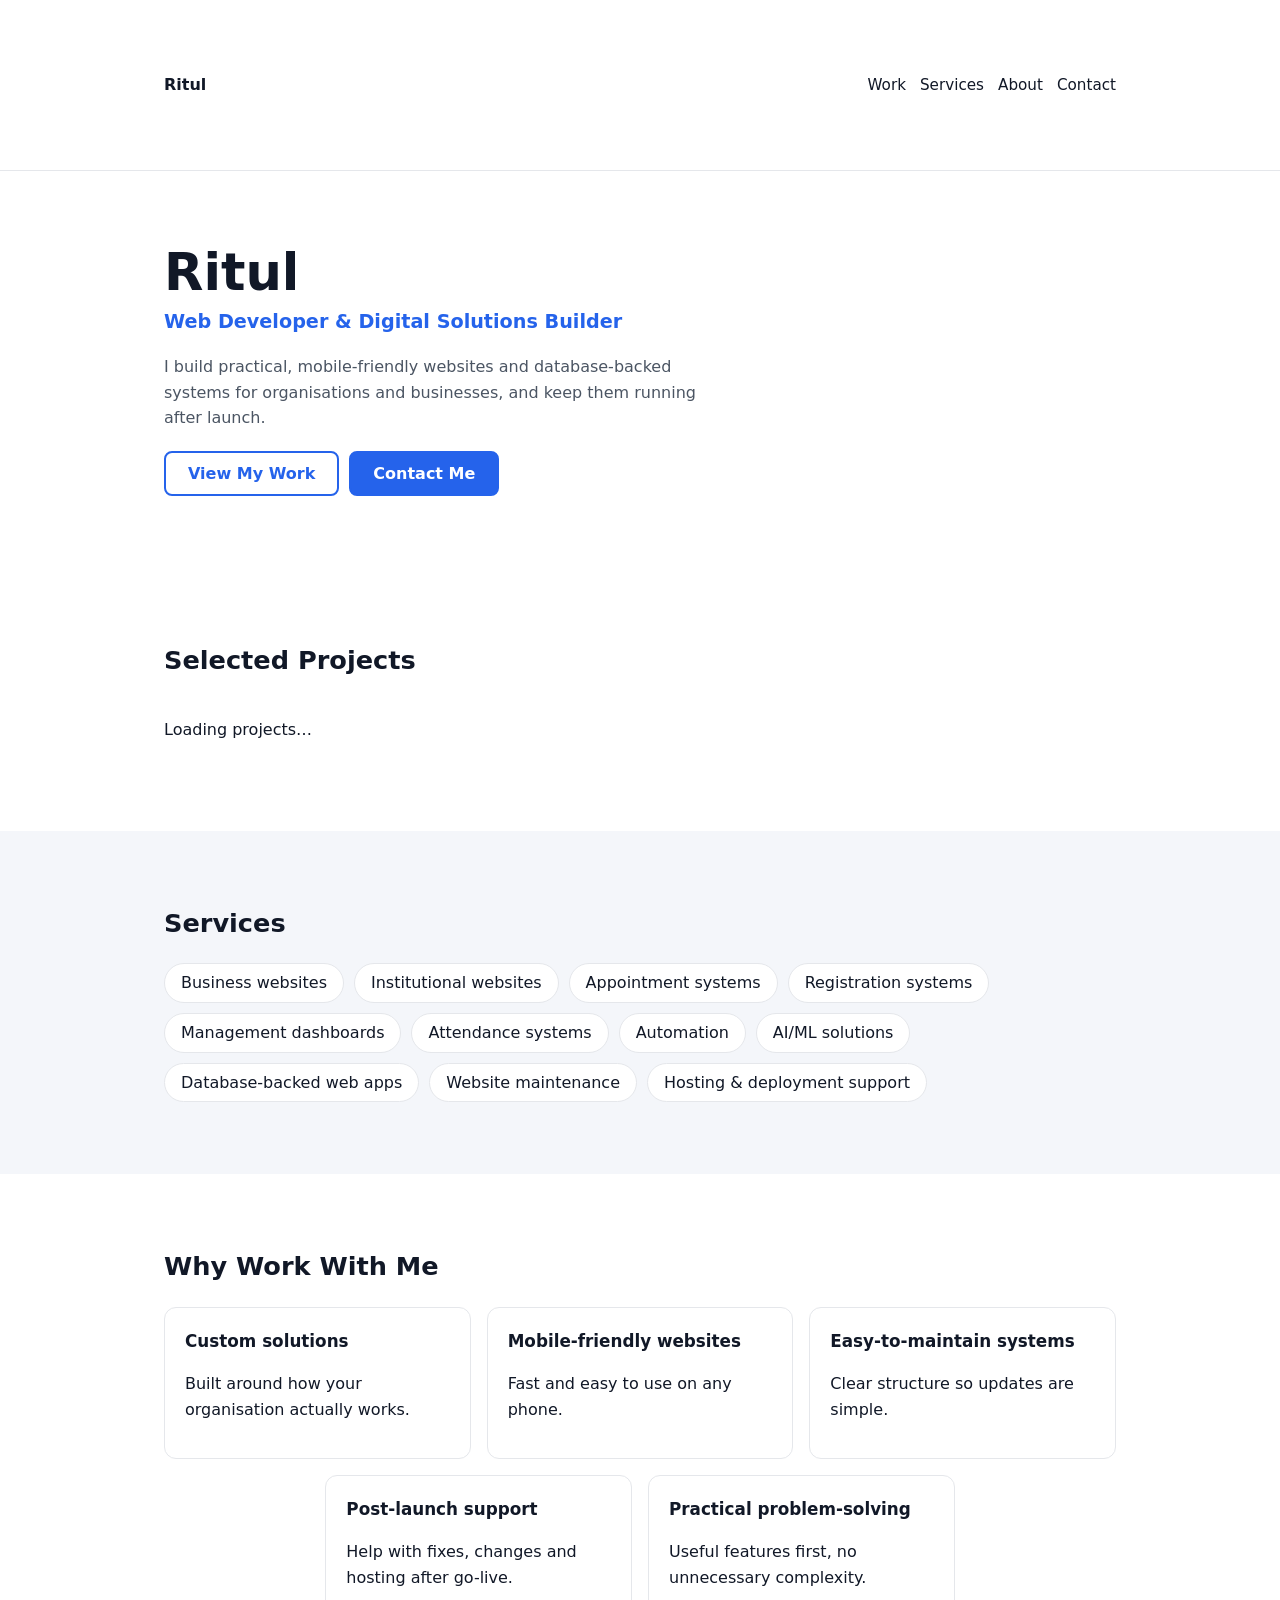
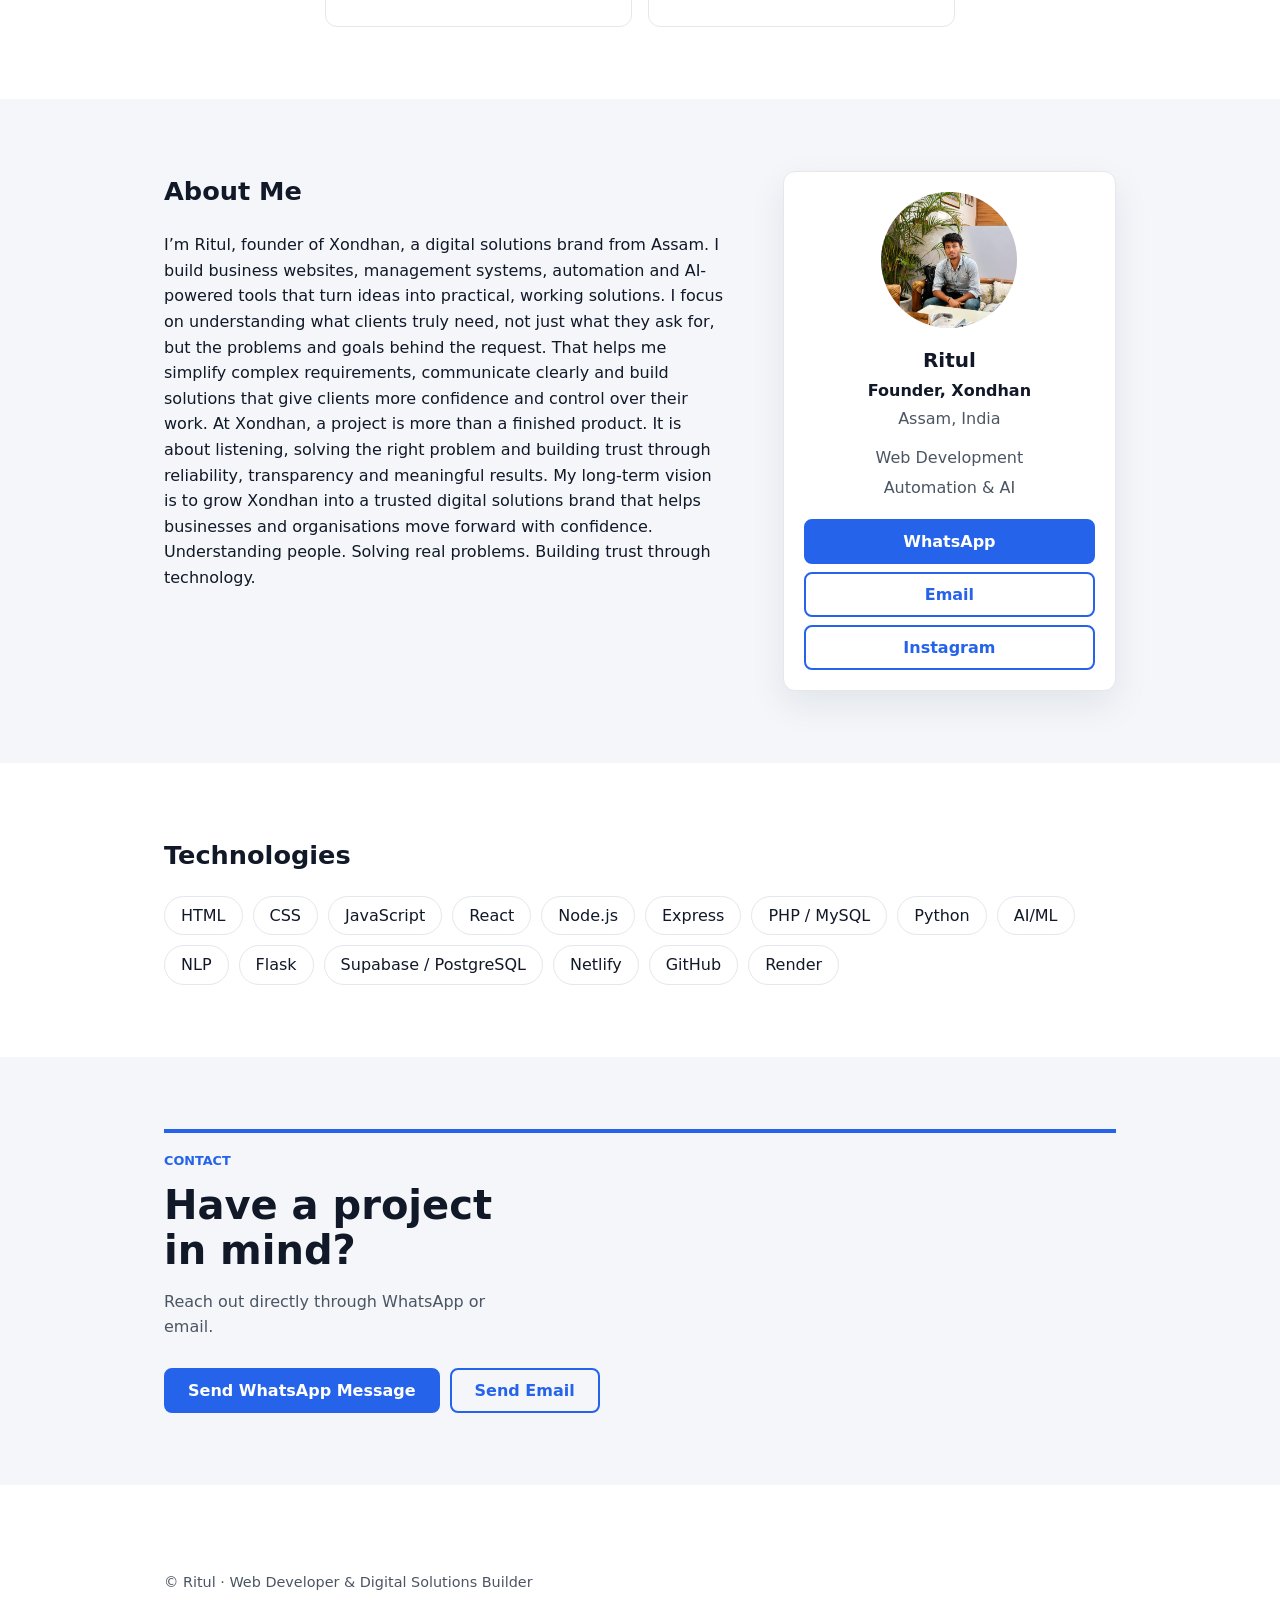
<file: index.html>
<!DOCTYPE html>
<html lang="en">

<head>
  <meta charset="utf-8">
  <meta name="viewport" content="width=device-width, initial-scale=1">
  <title>Ritul | Web Developer & Digital Solutions Builder</title>
  <meta name="description"
    content="Custom websites, appointment and registration systems, dashboards and automation for organisations and businesses.">
  <meta name="theme-color" content="#2563eb">
  <link rel="canonical" href="https://YOUR-SITE.netlify.app/">
  <!-- Open Graph: add a 1200x630 og.png to the project root -->
  <meta property="og:type" content="website">
  <meta property="og:title" content="Ritul | Web Developer & Digital Solutions Builder">
  <meta property="og:description"
    content="Practical, database-backed websites and systems for organisations and businesses.">
  <meta property="og:url" content="https://YOUR-SITE.netlify.app/">
  <meta property="og:image" content="https://YOUR-SITE.netlify.app/og.png">
  <meta name="twitter:card" content="summary_large_image">
  <link rel="icon"
    href="data:image/svg+xml,%3Csvg xmlns='http://www.w3.org/2000/svg' viewBox='0 0 32 32'%3E%3Crect width='32' height='32' rx='7' fill='%232563eb'/%3E%3Ctext x='16' y='22' font-size='16' font-family='sans-serif' font-weight='700' text-anchor='middle' fill='white'%3ER%3C/text%3E%3C/svg%3E">
  <link rel="stylesheet" href="style.css">
  <!-- Analytics (privacy-friendly): uncomment and set your domain, or enable Netlify Analytics in the dashboard -->
  <!-- <script defer data-domain="YOUR-SITE.netlify.app" src="https://plausible.io/js/script.js"></script> -->
</head>

<body>
  <a class="skip" href="#main">Skip to content</a>
  <header class="site-header">
    <div class="wrap bar">
      <a class="brand" href="#top">Ritul</a>
      <nav aria-label="Main"><a href="#work">Work</a><a href="#services">Services</a><a href="#about">About</a><a
          href="#contact">Contact</a></nav>
    </div>
  </header>

  <main id="main">
    <section class="hero wrap" id="top">
      <h1>Ritul</h1>
      <p class="title">Web Developer &amp; Digital Solutions Builder</p>
      <p class="lead">I build practical, mobile-friendly websites and database-backed systems for organisations and
        businesses, and keep them running after launch.</p>
      <div class="btns"><a class="btn ghost" href="#work">View My Work</a><a class="btn" href="#contact">Contact Me</a>
      </div>
    </section>

    <section class="wrap" id="work">
      <h2>Selected Projects</h2>
      <div id="projects" class="grid">
        <p>Loading projects…</p>
      </div>
      <button id="show-all-projects" class="btn ghost projects-toggle" type="button" hidden>Show all projects</button>
    </section>

    <section class="alt" id="services">
      <div class="wrap">
        <h2>Services</h2>
        <ul class="chips">
          <li>Business websites</li>
          <li>Institutional websites</li>
          <li>Appointment systems</li>
          <li>Registration systems</li>
          <li>Management dashboards</li>
          <li>Attendance systems</li>
          <li>Automation</li>
          <li>AI/ML solutions</li>
          <li>Database-backed web apps</li>
          <li>Website maintenance</li>
          <li>Hosting &amp; deployment support</li>
        </ul>
      </div>
    </section>

    <section class="wrap" id="why">
      <h2>Why Work With Me</h2>
      <div class="grid why-grid">
        <div class="card">
          <h3>Custom solutions</h3>
          <p>Built around how your organisation actually works.</p>
        </div>
        <div class="card">
          <h3>Mobile-friendly websites</h3>
          <p>Fast and easy to use on any phone.</p>
        </div>
        <div class="card">
          <h3>Easy-to-maintain systems</h3>
          <p>Clear structure so updates are simple.</p>
        </div>
        <div class="card">
          <h3>Post-launch support</h3>
          <p>Help with fixes, changes and hosting after go-live.</p>
        </div>
        <div class="card">
          <h3>Practical problem-solving</h3>
          <p>Useful features first, no unnecessary complexity.</p>
        </div>
      </div>
    </section>

    <section class="alt" id="about">
      <div class="wrap about-layout">
        <article class="card founder-card" aria-label="Founder profile">
          <div class="founder-photo-frame">
            <div id="founder-photo-fallback" class="founder-photo-fallback" aria-hidden="true">R</div>
            <img id="founder-photo" src="assets/ritul.jpg" alt="Ritul, founder of Xondhan" width="600" height="600" loading="lazy" decoding="async">
          </div>
          <h3>Ritul</h3>
          <p class="founder-role">Founder, Xondhan</p>
          <p class="founder-location">Assam, India</p>
          <ul class="founder-skills">
            <li>Web Development</li>
            <li>Automation &amp; AI</li>
          </ul>
          <div class="founder-links">
            <a class="btn" href="#contact" data-contact-link="contact-whatsapp">WhatsApp</a>
            <a class="btn ghost" href="#contact" data-contact-link="contact-email">Email</a>
            <a class="btn ghost" href="https://www.instagram.com/invites/contact/?utm_content=ogbkf3h&amp;dlrf=13o4k3us3rqeg" target="_blank" rel="noopener noreferrer">Instagram</a>
          </div>
        </article>
        <div class="about-copy">
          <h2>About Me</h2>
          <p>

I’m Ritul, founder of Xondhan, a digital solutions brand from Assam. I build business websites, management systems, automation and AI-powered tools that turn ideas into practical, working solutions.

I focus on understanding what clients truly need, not just what they ask for, but the problems and goals behind the request. That helps me simplify complex requirements, communicate clearly and build solutions that give clients more confidence and control over their work.

At Xondhan, a project is more than a finished product. It is about listening, solving the right problem and building trust through reliability, transparency and meaningful results. My long-term vision is to grow Xondhan into a trusted digital solutions brand that helps businesses and organisations move forward with confidence.

Understanding people. Solving real problems. Building trust through technology.
          </p>
        </div>
      </div>
    </section>

    <section class="wrap" id="tech">
      <h2>Technologies</h2>
      <ul class="chips">
        <li>HTML</li>
        <li>CSS</li>
        <li>JavaScript</li>
        <li>React</li>
        <li>Node.js</li>
        <li>Express</li>
        <li>PHP / MySQL</li>
        <li>Python</li>
        <li>AI/ML</li>
        <li>NLP</li>
        <li>Flask</li>
        <li>Supabase / PostgreSQL</li>
        <li>Netlify</li>
        <li>GitHub</li>
        <li>Render</li>
      </ul>
    </section>

    <!-- Hidden unless testimonials.json has entries -->
    <section class="alt" id="testimonials" hidden>
      <div class="wrap">
        <h2>Testimonials</h2>
        <div id="tlist" class="grid"></div>
      </div>
    </section>

    <section class="alt contact-section" id="contact">
      <div class="wrap contact-layout">
        <div class="contact-info">
          <p class="contact-kicker">CONTACT</p>
          <h2>Have a project in mind?</h2>
          <p>Reach out directly through WhatsApp or email.</p>
          <div class="btns contact-links">
            <a class="btn" href="https://wa.me/919365733141?text=Hi%2C%20I%27d%20like%20to%20discuss%20a%20project"
              id="contact-whatsapp" rel="noopener">Send WhatsApp Message</a>
            <a class="btn ghost" href="mailto:rituldas340@gmail.com" id="contact-email">Send Email</a>
          </div>
        </div>
      </div>
    </section>
  </main>

  <footer class="wrap foot">
    <p>© <span id="yr"></span> Ritul · Web Developer &amp; Digital Solutions Builder</p>
  </footer>
  <dialog id="project-gallery" class="gallery-dialog" aria-label="Project screenshots">
    <div class="gallery-header">
      <p id="gallery-position" aria-live="polite"></p>
      <button id="gallery-close" class="gallery-control" type="button" aria-label="Close gallery">Close</button>
    </div>
    <div class="gallery-content">
      <button id="gallery-prev" class="gallery-control gallery-step" type="button" aria-label="Previous image">Previous</button>
      <figure>
        <img id="gallery-image" alt="" width="1200" height="750">
        <figcaption id="gallery-caption"></figcaption>
      </figure>
      <button id="gallery-next" class="gallery-control gallery-step" type="button" aria-label="Next image">Next</button>
    </div>
  </dialog>
  <script src="script.js"></script>
  <script type="module" src="supabase.js"></script>
</body>

</html>
</file>
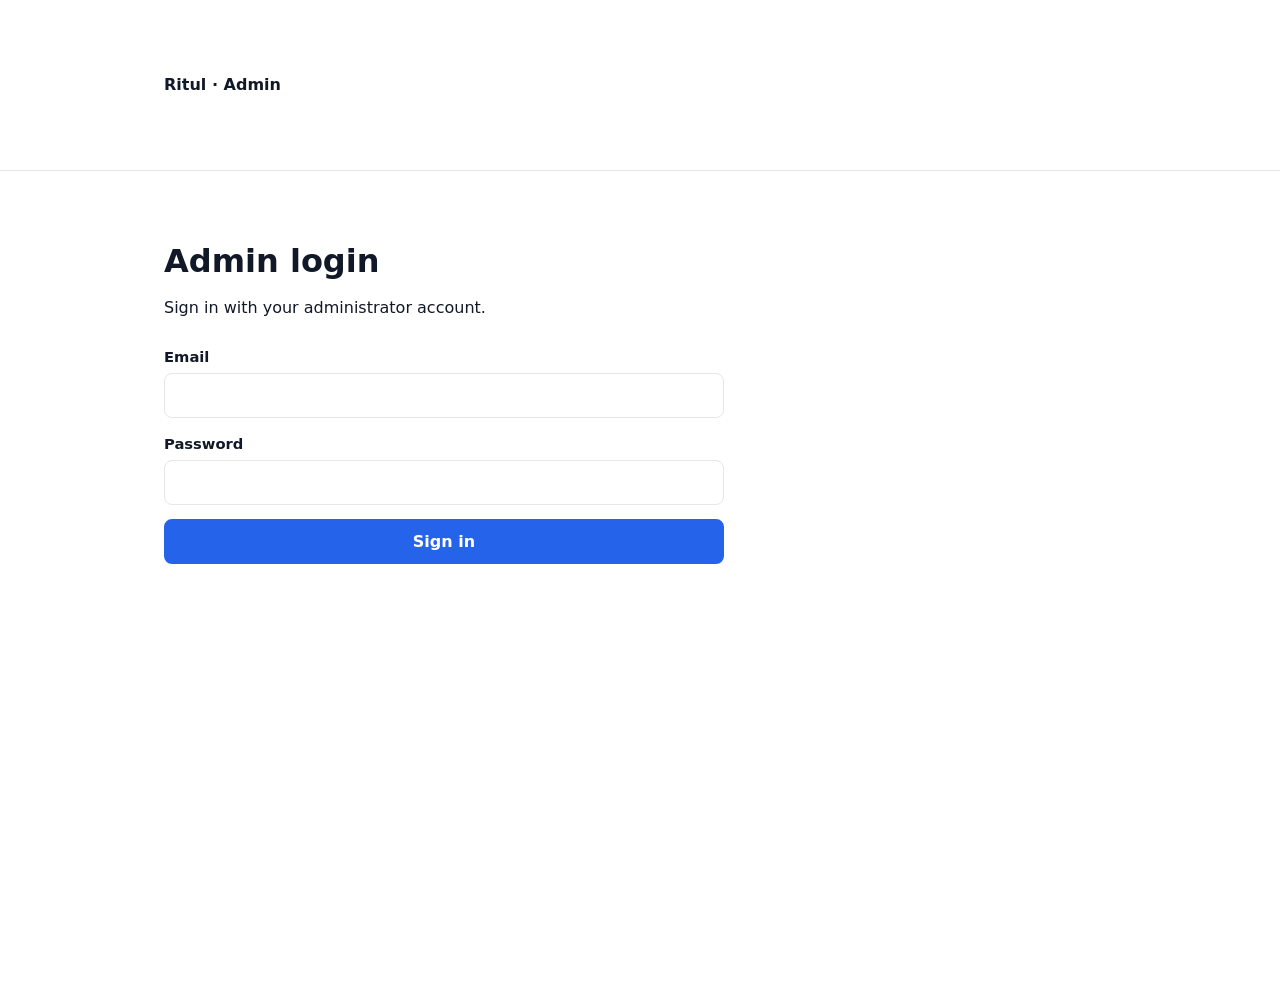
<file: admin.html>
<!DOCTYPE html>
<html lang="en">

<head>
  <meta charset="utf-8">
  <meta name="viewport" content="width=device-width, initial-scale=1">
  <meta name="robots" content="noindex, nofollow">
  <title>Project Admin | Ritul</title>
  <link rel="stylesheet" href="style.css">
</head>

<body>
  <header class="site-header">
    <div class="wrap bar">
      <a class="brand" href="index.html">Ritul · Admin</a>
    </div>
  </header>

  <main class="admin-shell wrap">
    <section id="login-panel" aria-labelledby="login-title">
      <h1 id="login-title" class="admin-title">Admin login</h1>
      <p>Sign in with your administrator account.</p>
      <form id="admin-login" class="admin-login-form">
        <label>Email<input name="email" type="email" required autocomplete="username"></label>
        <label>Password<input name="password" type="password" required autocomplete="current-password"></label>
        <button class="btn" type="submit">Sign in</button>
        <p id="login-status" class="admin-status" role="status" aria-live="polite"></p>
      </form>
    </section>

    <section id="dashboard" hidden aria-labelledby="dashboard-title">
      <div class="admin-heading-row">
        <div>
          <h1 id="dashboard-title" class="admin-title">Projects</h1>
          <p>Manage which projects appear on the portfolio.</p>
        </div>
        <div class="admin-actions">
          <button class="btn" id="new-project" type="button">Add project</button>
          <button class="btn ghost" id="logout" type="button">Log out</button>
        </div>
      </div>
      <p id="dashboard-status" class="admin-status" role="status" aria-live="polite"></p>

      <section class="visit-statistics" aria-labelledby="visit-statistics-title">
        <div class="visit-statistics-header">
          <h2 id="visit-statistics-title">Traffic</h2>
          <button id="refresh-visit-stats" class="admin-small-button" type="button">Refresh</button>
        </div>
        <div class="visit-stat-grid">
          <article class="visit-stat"><span>Total visits</span><strong id="visit-total">—</strong></article>
          <article class="visit-stat"><span>Instagram</span><strong id="visit-instagram">—</strong></article>
          <article class="visit-stat"><span>Facebook</span><strong id="visit-facebook">—</strong></article>
        </div>
        <p id="visit-stats-status" class="admin-status" role="status" aria-live="polite"></p>
      </section>

      <form id="project-form" class="admin-project-form" hidden>
        <h2 id="project-form-title">Add project</h2>
        <input name="id" type="hidden">
        <label>Title<input name="title" required maxlength="200"></label>
        <label>Description<textarea name="description" rows="4" maxlength="2000"></textarea></label>
        <label>Technologies<input name="tech" placeholder="HTML, CSS, JavaScript"></label>
        <label>Live link (optional)<input name="link" type="url" placeholder="https://example.com"></label>
        <label>Note (optional)<input name="note" maxlength="300" placeholder="Live demo on request"></label>
        <label>Project screenshots<input id="project-images" type="file" accept="image/jpeg,image/png,image/webp" multiple></label>
        <p class="admin-image-reminder">Blur or hide any sensitive data (names, phone numbers, faces, IDs) before uploading.</p>
        <p id="image-status" class="admin-status" role="status" aria-live="polite"></p>
        <div id="image-previews" class="image-preview-list" aria-live="polite"></div>
        <label>Display order<input name="display_order" type="number" step="1" value="0" required></label>
        <label class="admin-checkbox"><input name="visible" type="checkbox" checked> Visible on portfolio</label>
        <div class="admin-actions">
          <button class="btn" type="submit">Save project</button>
          <button class="btn ghost" id="cancel-edit" type="button">Cancel</button>
        </div>
        <p id="form-status" class="admin-status" role="status" aria-live="polite"></p>
      </form>

      <div class="admin-table-wrap">
        <table class="admin-table">
          <thead>
            <tr><th scope="col">Project</th><th scope="col">Order</th><th scope="col">Visibility</th><th scope="col">Actions</th></tr>
          </thead>
          <tbody id="project-rows"></tbody>
        </table>
      </div>
    </section>
  </main>

  <script src="script.js"></script>
  <script type="module" src="admin.js"></script>
</body>

</html>
</file>
<file: style.css>
/* One accent colour, system fonts (fast), fixed light theme */
:root{color-scheme:light;--bg:#fff;--alt:#f4f6fa;--text:#111827;--muted:#4b5563;--line:#e5e7eb;--card:#f3f4f6;--accent:#2563eb;--accent-text:#fff;--border:#e5e7eb}
*{box-sizing:border-box}
html{scroll-behavior:smooth;scroll-padding-top:64px}
@media (prefers-reduced-motion:reduce){html{scroll-behavior:auto}}
body{margin:0;font:16px/1.6 system-ui,-apple-system,"Segoe UI",Roboto,sans-serif;background:var(--bg);color:var(--text)}
.wrap{max-width:1000px;margin:0 auto;padding:48px 20px}
.alt{background:var(--alt)}
h1{font-size:2.4rem;margin:0;line-height:1.15}
h2{font-size:1.6rem;margin:0 0 20px}
h3{margin:0 0 6px;font-size:1.05rem}
.title{font-size:1.2rem;color:var(--accent);font-weight:600;margin:6px 0 14px}
.lead{max-width:560px;color:var(--muted)}
a{color:var(--accent)}
:focus-visible{outline:3px solid var(--accent);outline-offset:2px}
.skip{position:absolute;left:-999px}.skip:focus{left:8px;top:8px;background:var(--bg);padding:8px;z-index:20}
.site-header{position:sticky;top:0;z-index:10;background:var(--bg);border-bottom:1px solid var(--line)}
.bar{display:flex;justify-content:space-between;align-items:center;padding:12px 20px}
.brand{font-weight:700;text-decoration:none;color:var(--text)}
nav a{margin-left:14px;text-decoration:none;color:var(--text);font-size:.95rem}
nav a:hover{color:var(--accent)}
.btns{display:flex;flex-wrap:wrap;gap:10px;margin-top:20px}
/* Primary button: solid accent */
.btn{display:inline-block;padding:11px 22px;border-radius:8px;background:var(--accent);color:var(--accent-text);font:600 1rem system-ui,sans-serif;text-decoration:none;border:2px solid var(--accent);cursor:pointer;transition:opacity .15s}
.btn:hover{opacity:.85}
/* Secondary / ghost button: outline only */
.btn.ghost{background:transparent;color:var(--accent);border-color:var(--accent)}
.btn.ghost:hover{background:var(--accent);color:var(--accent-text);opacity:1}
.grid{display:grid;gap:16px;grid-template-columns:1fr}
.card{border:1px solid var(--line);background:var(--bg);border-radius:12px;padding:20px}
.alt .card{background:var(--bg)}
.card dt{font-weight:600;margin-top:10px;font-size:.85rem;text-transform:uppercase;letter-spacing:.04em;color:var(--muted)}
.card dd{margin:2px 0 0}
.tag{display:inline-block;font-size:.75rem;border:1px solid var(--accent);color:var(--accent);border-radius:99px;padding:1px 10px;margin-bottom:8px}
.chips{list-style:none;margin:0;padding:0;display:flex;flex-wrap:wrap;gap:10px}
.chips li{border:1px solid var(--line);background:var(--bg);border-radius:99px;padding:6px 16px}
form{display:grid;gap:14px;max-width:560px}
label{display:grid;gap:4px;font-weight:600;font-size:.92rem}
input,select,textarea{font:inherit;padding:10px;border:1px solid var(--line);border-radius:8px;background:var(--bg);color:var(--text)}
.fh{margin-top:36px}
.hp{position:absolute;left:-9999px}
#status{margin:0;font-weight:600}
.foot{color:var(--muted);font-size:.9rem;padding-top:20px;padding-bottom:30px}
@media (min-width:700px){.grid{grid-template-columns:1fr 1fr}.why-grid{grid-template-columns:repeat(6,1fr)}.why-grid>.card{grid-column:span 2}.why-grid>.card:nth-child(4){grid-column:2 / span 2}.why-grid>.card:nth-child(5){grid-column:4 / span 2}h1{font-size:3.2rem}.wrap{padding:72px 24px}}

@media (max-width:420px){nav a{display:inline-flex;align-items:center;min-height:44px;margin-left:8px;font-size:.85rem}}

.admin-shell{min-height:calc(100vh - 64px)}
.admin-title{font-size:2rem;margin-bottom:8px}
.admin-login-form{margin-top:24px}
.admin-heading-row{display:flex;justify-content:space-between;align-items:center;gap:20px;margin-bottom:16px}
.admin-actions,.admin-row-actions{display:flex;align-items:center;gap:8px;flex-wrap:wrap}
.admin-status{min-height:1.6em;margin:8px 0;font-weight:600;color:var(--muted)}
.visit-statistics{margin:20px 0 28px}
.visit-statistics-header{display:flex;justify-content:space-between;align-items:center;margin-bottom:10px}
.visit-statistics-header h2{margin:0;font-size:1.15rem}
.visit-stat-grid{display:grid;grid-template-columns:repeat(3,minmax(0,1fr));gap:12px}
.visit-stat{display:flex;flex-direction:column;gap:4px;min-width:0;padding:14px;border:1px solid var(--line);border-radius:6px;background:var(--card)}
.visit-stat span{color:var(--muted);font-size:.9rem}
.visit-stat strong{font-size:1.7rem;line-height:1.2;font-variant-numeric:tabular-nums}
.admin-project-form{max-width:760px;margin:24px 0;padding:20px;border:1px solid var(--line);border-radius:8px;background:var(--card)}
.admin-project-form[hidden]{display:none}
.admin-project-form h2{margin-top:0}
.admin-checkbox{display:flex;align-items:center;gap:10px}
.admin-checkbox input{width:20px;height:20px;margin:0}
.admin-table-wrap{overflow-x:auto;margin-top:20px}
.admin-table{width:100%;border-collapse:collapse;text-align:left}
.admin-table th,.admin-table td{padding:12px;border-bottom:1px solid var(--line);vertical-align:top}
.admin-table th{font-size:.85rem;color:var(--muted)}
.admin-project-description{display:block;max-width:520px;margin-top:4px;color:var(--muted);overflow-wrap:anywhere}
.admin-small-button{min-height:36px;padding:6px 10px;border:1px solid var(--border);border-radius:6px;background:var(--bg);color:var(--text);font:inherit;cursor:pointer}
.admin-small-button.danger{color:#b91c1c}
.admin-small-button:hover{border-color:var(--accent)}
@media(max-width:600px){.admin-heading-row{align-items:flex-start;flex-direction:column}.admin-table th,.admin-table td{padding:9px 7px}.admin-row-actions{min-width:130px}.visit-stat-grid{gap:8px}.visit-stat{padding:10px}.visit-stat span{font-size:.8rem}.visit-stat strong{font-size:1.35rem}}

.about-layout{display:grid;grid-template-columns:minmax(0,1fr) minmax(250px,35%);align-items:start;gap:clamp(28px,5vw,56px)}
.founder-card.card{grid-column:2;grid-row:1;text-align:center;box-shadow:0 14px 36px color-mix(in srgb,var(--text) 8%,transparent)}
.about-copy{grid-column:1;grid-row:1;min-width:0}
.founder-photo-frame{position:relative;width:136px;aspect-ratio:1;margin:0 auto 16px;overflow:hidden;border-radius:50%;background:var(--alt)}
.founder-photo-fallback{position:absolute;inset:0;display:grid;place-items:center;background:color-mix(in srgb,var(--accent) 12%,var(--bg));color:var(--accent);font-size:3rem;font-weight:700}
.founder-photo-fallback[hidden]{display:none}
.founder-photo-frame img{position:absolute;inset:0;display:block;width:100%;height:100%;object-fit:cover}
.founder-card h3{margin-bottom:2px;font-size:1.25rem}
.founder-role{margin:0;font-weight:600}
.founder-location{margin:2px 0 14px;color:var(--muted)}
.founder-skills{display:grid;gap:4px;margin:0;padding:0;list-style:none;color:var(--muted)}
.founder-links{display:grid;gap:8px;margin-top:18px}
.founder-links .btn{display:block;text-align:center}
@media(max-width:700px){.about-layout{grid-template-columns:1fr;gap:24px}.founder-card.card,.about-copy{grid-column:1;grid-row:auto}.founder-card.card{grid-row:1}.about-copy{grid-row:2}}

.project-cover-button{display:block;width:100%;aspect-ratio:16/10;margin:14px 0 0;padding:0;overflow:hidden;border:0;border-radius:6px;background:var(--alt);cursor:zoom-in}
.project-cover-button img{display:block;width:100%;height:100%;object-fit:cover}
.project-actions{display:flex;flex-wrap:wrap;gap:8px;margin-top:14px}
.project-actions .btn{padding:8px 14px;font-size:.92rem}
.projects-toggle{margin-top:18px}
.projects-toggle[hidden]{display:none}
.contact-layout{display:grid;grid-template-columns:minmax(0,1fr);align-items:start;gap:0}
.contact-info{padding-top:18px;border-top:4px solid var(--accent)}
.contact-kicker{margin:0 0 12px;color:var(--accent);font-size:.8rem;font-weight:700}
.contact-info h2{max-width:380px;margin-bottom:16px;font-size:2.5rem;line-height:1.12}
.contact-info>p:not(.contact-kicker){max-width:340px;color:var(--muted)}
.contact-links{display:flex;flex-wrap:wrap;gap:10px;margin-top:28px}
.contact-links .btn{min-width:150px;text-align:center}
@media(max-width:700px){.contact-info h2{font-size:2rem}.contact-links{margin-top:18px}}
.admin-image-reminder{padding:10px 12px;border-left:3px solid var(--accent);background:var(--bg);color:var(--muted)}
.image-preview-list{display:grid;grid-template-columns:repeat(auto-fit,minmax(min(100%,260px),1fr));gap:12px}
.image-preview-item{min-width:0;padding:12px;border:1px solid var(--line);border-radius:8px;background:var(--bg)}
.image-preview-item>img{display:block;width:100%;aspect-ratio:16/10;object-fit:contain;background:var(--alt)}
.image-preview-fields{display:grid;gap:10px;margin-top:10px}
.image-preview-actions{margin-top:10px}
.admin-small-button.is-cover{border-color:var(--accent);color:var(--accent)}
.gallery-dialog{width:min(1100px,calc(100% - 24px));max-width:none;max-height:calc(100dvh - 24px);padding:16px;border:1px solid var(--line);border-radius:8px;background:var(--bg);color:var(--text)}
.gallery-dialog::backdrop{background:rgba(0,0,0,.78)}
.gallery-header{display:flex;justify-content:space-between;align-items:center;gap:12px}
.gallery-header p{margin:0;color:var(--muted)}
.gallery-content{display:grid;grid-template-columns:auto minmax(0,1fr) auto;align-items:center;gap:12px}
.gallery-content figure{min-width:0;margin:0;text-align:center}
.gallery-content img{display:block;width:auto;height:auto;max-width:100%;max-height:calc(100dvh - 170px);margin:0 auto;object-fit:contain}
.gallery-content figcaption{min-height:1.6em;margin-top:8px;color:var(--muted);overflow-wrap:anywhere}
.gallery-control{min-width:44px;min-height:44px;padding:8px 12px;border:1px solid var(--line);border-radius:6px;background:var(--card);color:var(--text);font:inherit;cursor:pointer}
.gallery-control:disabled{opacity:.45;cursor:default}
@media(max-width:600px){.gallery-dialog{width:calc(100% - 12px);padding:8px}.gallery-content{grid-template-columns:52px minmax(0,1fr) 52px;gap:6px}.gallery-step{min-width:52px;min-height:52px;padding:4px;font-size:.85rem}.gallery-content img{max-height:calc(100dvh - 150px)}}
</file>
